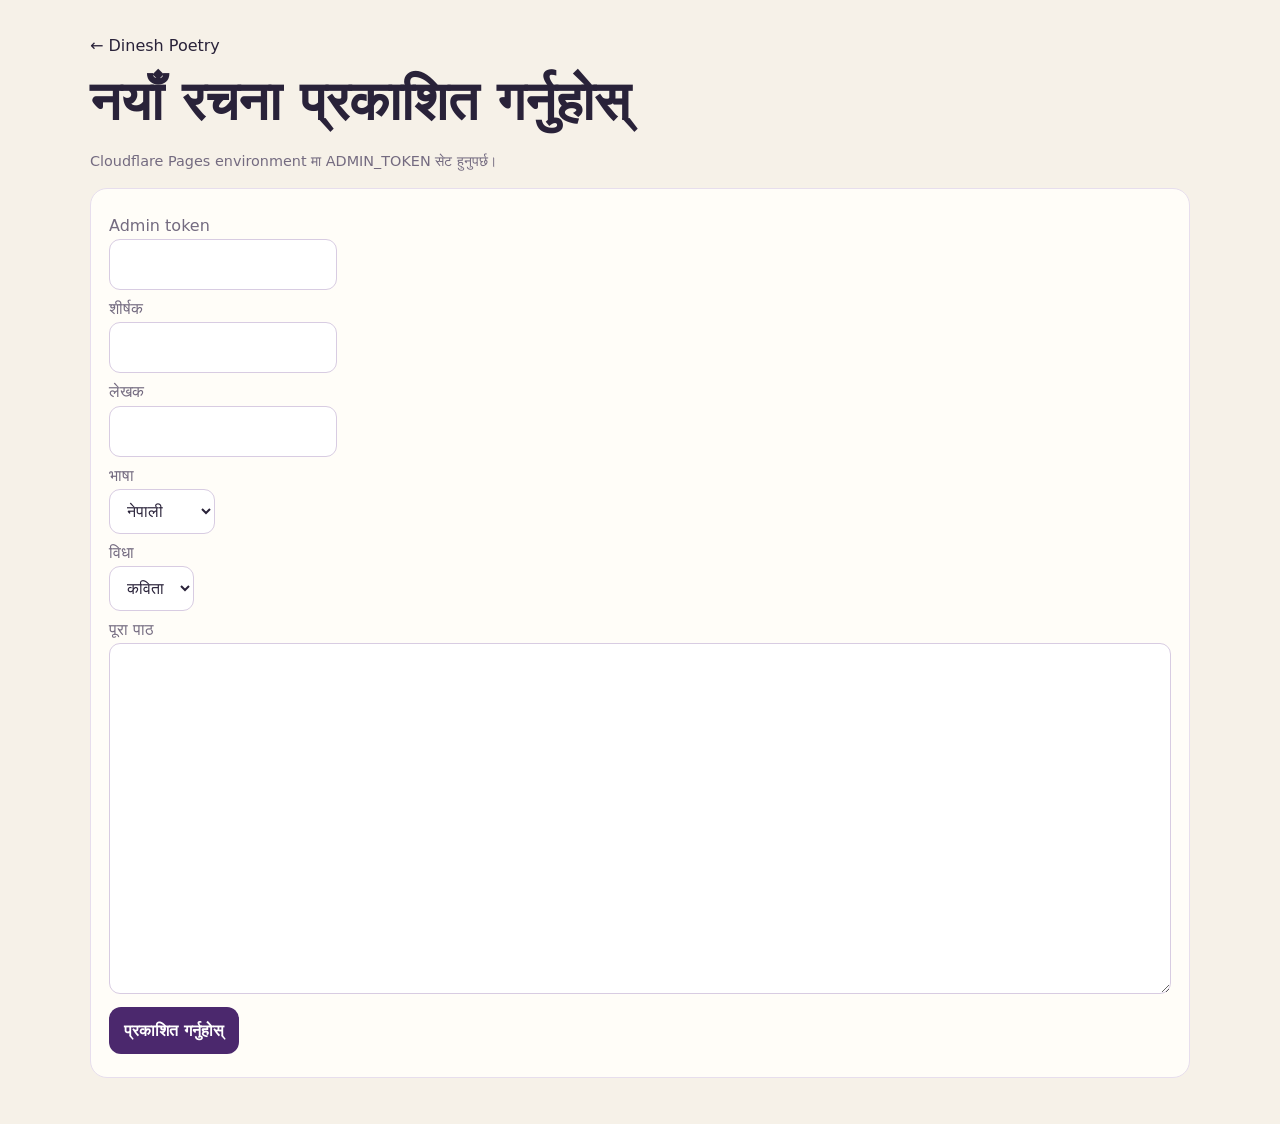
<file: admin.html>
<!doctype html><html lang="ne"><head><meta charset="utf-8"><meta name="viewport" content="width=device-width,initial-scale=1"><title>Admin | Dinesh Poetry</title><link rel="stylesheet" href="/assets/style.css"></head><body><main class="wrap section"><a href="/">← Dinesh Poetry</a><h1>नयाँ रचना प्रकाशित गर्नुहोस्</h1><p class="muted">Cloudflare Pages environment मा ADMIN_TOKEN सेट हुनुपर्छ।</p><form id="f" class="card"><p><label>Admin token<br><input id="token" class="field" type="password" required></label></p><p><label>शीर्षक<br><input id="title" class="field" required></label></p><p><label>लेखक<br><input id="author" class="field"></label></p><p><label>भाषा<br><select id="lang" class="field"><option value="ne">नेपाली</option><option value="en">English</option></select></label></p><p><label>विधा<br><select id="genre" class="field"><option value="poem">कविता</option><option value="ghazal">गजल</option><option value="muktak">मुक्तक</option><option value="story">कथा</option><option value="essay">निबन्ध</option></select></label></p><p><label>पूरा पाठ<br><textarea id="content" class="field" rows="12" required style="width:100%"></textarea></label></p><button>प्रकाशित गर्नुहोस्</button><p id="result" class="muted"></p></form></main><script src="/assets/app.js"></script><script>$('#f').onsubmit=async e=>{e.preventDefault();let out=$('#result');out.textContent='प्रकाशित हुँदैछ…';try{let d=await api('/api/admin/publish',{method:'POST',headers:{'Content-Type':'application/json','Authorization':'Bearer '+$('#token').value},body:JSON.stringify({title:$('#title').value,author_name:$('#author').value,language:$('#lang').value,genre:$('#genre').value,text_content:$('#content').value,rights_status:'original'})});out.textContent='प्रकाशित भयो: '+d.slug;e.target.reset()}catch(err){out.textContent='त्रुटि: '+err.message}};</script></body></html>
</file>
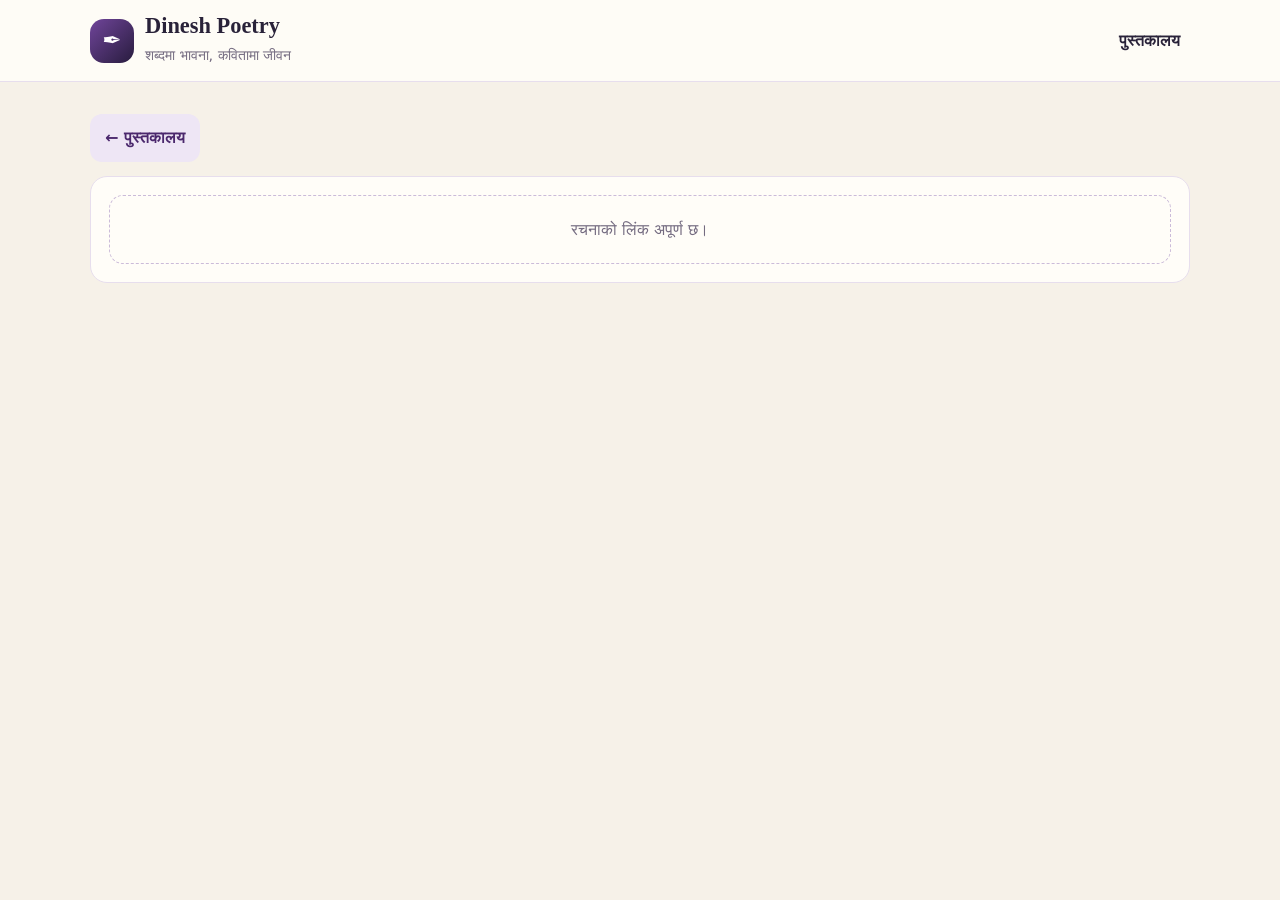
<file: read.html>
<!doctype html><html lang="ne"><head><meta charset="utf-8"><meta name="viewport" content="width=device-width,initial-scale=1"><title>रचना पढ्नुहोस्</title><link rel="stylesheet" href="/assets/style.css"></head><body><header class="header"><div class="wrap head"><a class="brand" href="/"><span class="logo">✒</span><span><b>Dinesh Poetry</b><br><span class="tag">शब्दमा भावना, कवितामा जीवन</span></span></a><nav><a href="/library.html">पुस्तकालय</a></nav></div></header><main class="wrap section"><a class="btn secondary" href="/library.html">← पुस्तकालय</a><article id="reader" class="reader"><div class="status">रचना लोड हुँदैछ…</div></article></main><script src="/assets/app.js"></script><script>let el=$('#reader'),slug=new URLSearchParams(location.search).get('slug');if(!slug)el.innerHTML='<div class="empty">रचनाको लिंक अपूर्ण छ।</div>';else api('/api/library?slug='+encodeURIComponent(slug)).then(d=>{let w=d.work;if(!w)throw Error('रचना भेटिएन');el.innerHTML=`<h2>${esc(w.title)}</h2><p class="byline">${esc(w.author_name||'अज्ञात लेखक')}</p><hr><div class="content">${esc(w.text_content||'पाठ उपलब्ध छैन।')}</div>${w.source_url?`<p><a class="btn secondary" href="${esc(w.source_url)}" target="_blank" rel="noopener">स्रोत खोल्नुहोस्</a></p>`:''}`}).catch(e=>fail(el,e));</script></body></html>
</file>
<file: assets/style.css>
:root{--bg:#f6f1e8;--paper:#fffdf8;--ink:#292239;--muted:#746b80;--purple:#4b286d;--line:#e7deed}*{box-sizing:border-box}body{margin:0;background:var(--bg);color:var(--ink);font:16px/1.7 system-ui,"Noto Sans Devanagari",sans-serif}a{color:inherit;text-decoration:none}button,.btn{border:0;border-radius:12px;padding:10px 15px;background:var(--purple);color:white;cursor:pointer;font:inherit;font-weight:700;display:inline-flex;align-items:center;justify-content:center;gap:7px}.secondary{background:#eee6f5!important;color:var(--purple)!important}.wrap{width:min(1100px,calc(100% - 30px));margin:auto}.header{position:sticky;top:0;background:#fffdf8ed;border-bottom:1px solid var(--line);z-index:4}.head{display:flex;align-items:center;justify-content:space-between;gap:14px;flex-wrap:wrap;padding:13px 0}.brand{display:flex;align-items:center;gap:11px}.logo{width:44px;height:44px;border-radius:14px;background:linear-gradient(135deg,#70459a,#281c3e);display:grid;place-items:center;color:white;font-size:23px}.brand b{font:800 1.4rem Georgia,serif}.muted,.tag{color:var(--muted);font-size:.9rem}nav{display:flex;gap:5px;flex-wrap:wrap}nav a{padding:7px 10px;border-radius:10px;font-weight:700}nav a:hover{background:#eee6f5;color:var(--purple)}.hero{padding:48px 0;background:radial-gradient(ellipse at 85% 10%,#e7d9f1,transparent 35%),linear-gradient(135deg,#faf5eb,#eee4f6)}.heroGrid{display:grid;grid-template-columns:1.3fr .7fr;gap:24px;align-items:center}h1{font-size:clamp(2rem,5vw,3.4rem);line-height:1.2;margin:10px 0}h1 span{color:var(--purple)}.art{min-height:200px;border-radius:25px;background:linear-gradient(145deg,#3a2553,#78529b);display:grid;place-items:center;font-size:85px}.section{padding:32px 0}.sectionHead{display:flex;align-items:end;justify-content:space-between;gap:14px;flex-wrap:wrap}h2{line-height:1.3}.grid{display:grid;grid-template-columns:repeat(3,minmax(0,1fr));gap:15px}.card,.reader{background:var(--paper);border:1px solid var(--line);border-radius:17px;padding:18px;margin:14px 0;min-width:0}.card h3{margin:5px 0}.card p{color:var(--muted);margin:5px 0}.pill{display:inline-block;border-radius:99px;padding:2px 9px;background:#eee6f5;color:var(--purple);font-size:.78rem;font-weight:800}.tools,.actions{display:flex;gap:8px;flex-wrap:wrap;margin:15px 0}.field{border:1px solid #d8cce2;border-radius:11px;padding:11px 13px;background:white;color:var(--ink);font:inherit;min-width:0}.search{flex:1;min-width:180px}.empty,.status{padding:20px;text-align:center;border:1px dashed #cbbbd9;border-radius:14px;background:#fffdf8;color:var(--muted)}.content{white-space:pre-wrap;overflow-wrap:anywhere;font:1.08rem/2 Georgia,"Noto Serif Devanagari",serif}.byline{text-align:center;color:var(--muted)}.footer{background:#21192e;color:#eee6f5;padding:25px 0;margin-top:30px}.small{font-size:.84rem;color:var(--muted)}@media(max-width:740px){.heroGrid,.grid{grid-template-columns:1fr}.art{min-height:125px;font-size:60px}.head{align-items:flex-start}}
</file>
